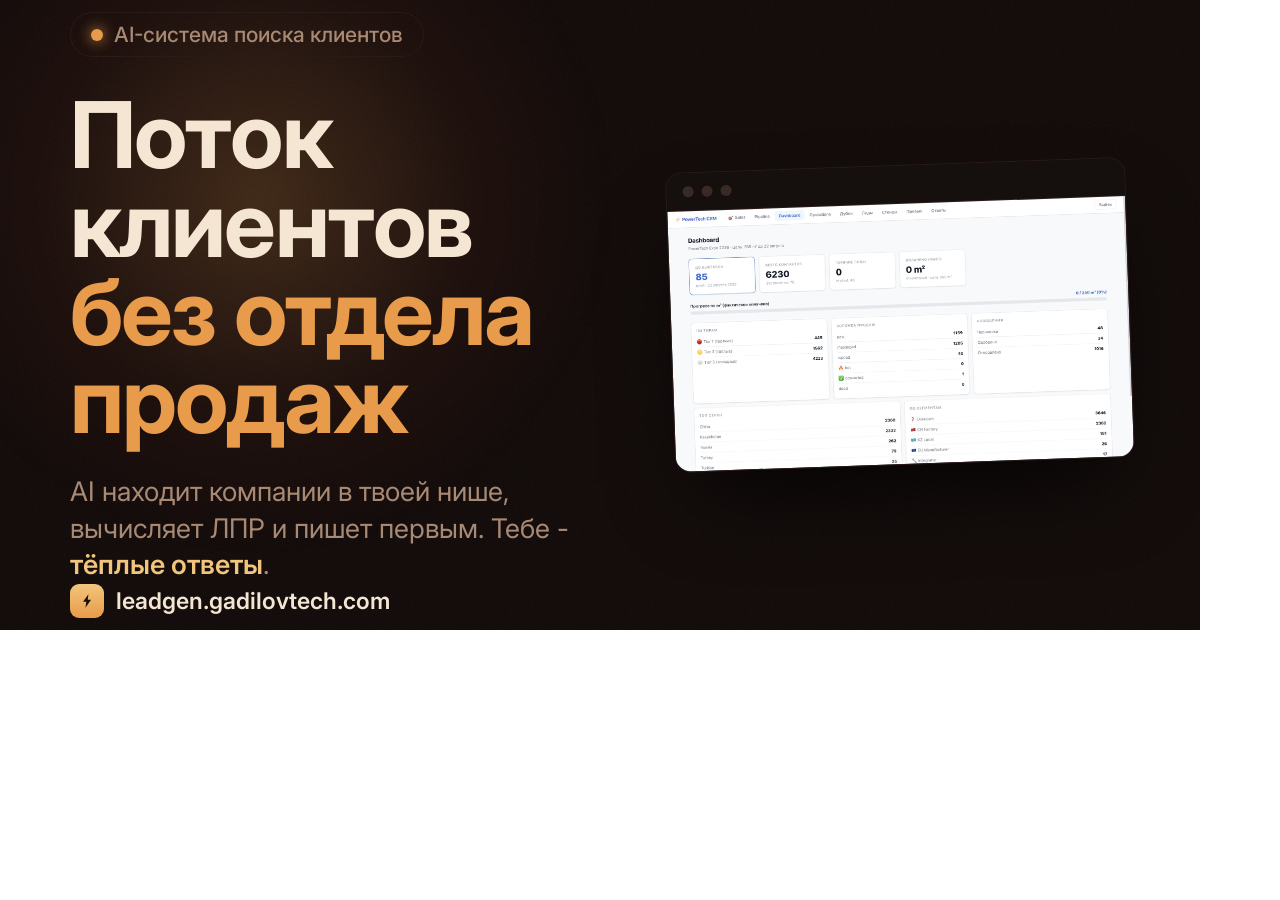
<file: og.html>
<!doctype html>
<html lang="ru">
<head>
<meta charset="utf-8">
<link href="https://fonts.googleapis.com/css2?family=Inter:wght@400;500;600;700&display=swap" rel="stylesheet">
<link href="https://api.fontshare.com/v2/css?f[]=clash-display@600,700&display=swap" rel="stylesheet">
<style>
  *{margin:0;box-sizing:border-box}
  html,body{width:1200px;height:630px;overflow:hidden}
  .card{
    width:1200px;height:630px;position:relative;overflow:hidden;
    background:#0F0807;color:#F5E6D3;
    font-family:'Inter',sans-serif;
    display:flex;align-items:center;padding:70px;gap:40px;
  }
  .glow{position:absolute;top:-180px;left:-120px;width:760px;height:760px;
    background:radial-gradient(circle,rgba(232,155,74,.22),rgba(213,79,44,.06) 40%,transparent 66%);filter:blur(10px)}
  .grain{position:absolute;inset:0;opacity:.05;mix-blend-mode:screen;
    background-image:url("data:image/svg+xml,%3Csvg xmlns='http://www.w3.org/2000/svg' width='120' height='120'%3E%3Cfilter id='n'%3E%3CfeTurbulence type='fractalNoise' baseFrequency='.9' numOctaves='2'/%3E%3C/filter%3E%3Crect width='100%25' height='100%25' filter='url(%23n)'/%3E%3C/svg%3E")}
  .left{position:relative;z-index:2;flex:1;display:flex;flex-direction:column}
  .eyebrow{display:inline-flex;align-items:center;gap:11px;font-size:21px;font-weight:500;color:#A88974;
    border:1px solid #2A1A18;border-radius:999px;padding:9px 20px;width:fit-content;margin-bottom:34px}
  .dot{width:12px;height:12px;border-radius:50%;background:#E89B4A;box-shadow:0 0 14px #E89B4A}
  h1{font-family:'Clash Display','Inter',sans-serif;font-weight:700;font-size:92px;line-height:.96;letter-spacing:-.02em}
  .amber{color:#E89B4A}
  .sub{font-size:27px;line-height:1.35;color:#A88974;margin-top:30px;max-width:560px}
  .sub b{color:#F2C57C;font-weight:600}
  .url{margin-top:auto;display:flex;align-items:center;gap:12px;font-size:23px;font-weight:600;color:#F5E6D3}
  .bolt{width:34px;height:34px;border-radius:9px;background:linear-gradient(180deg,#F2C57C,#E89B4A);
    display:flex;align-items:center;justify-content:center}
  .bolt svg{width:18px;height:18px}
  .right{position:relative;z-index:2;width:430px;height:100%;display:flex;align-items:center}
  .shot{width:560px;border:1px solid #2A1A18;border-radius:16px;overflow:hidden;background:#0c0c0e;
    box-shadow:0 40px 90px -30px rgba(0,0,0,.9);transform:rotate(-2deg);margin-left:-30px}
  .bar{display:flex;gap:8px;padding:13px 16px;background:#15100e;border-bottom:1px solid #2A1A18}
  .bar i{width:11px;height:11px;border-radius:50%;background:#3a2a25;display:block}
  .shot img{display:block;width:100%}
</style>
</head>
<body>
  <div class="card">
    <div class="glow"></div>
    <div class="grain"></div>
    <div class="left">
      <div class="eyebrow"><span class="dot"></span> AI-система поиска клиентов</div>
      <h1>Поток<br>клиентов<br><span class="amber">без отдела<br>продаж</span></h1>
      <div class="sub">AI находит компании в твоей нише, вычисляет ЛПР и пишет первым. Тебе - <b>тёплые ответы</b>.</div>
      <div class="url">
        <span class="bolt"><svg viewBox="0 0 32 32"><path d="M18.5 4 L9 17.5 H14.8 L13.2 28 L23.2 13.6 H17.3 Z" fill="#1a0e06"/></svg></span>
        leadgen.gadilovtech.com
      </div>
    </div>
    <div class="right">
      <figure class="shot">
        <span class="bar"><i></i><i></i><i></i></span>
        <img src="assets/crm-dashboard.jpg" alt="">
      </figure>
    </div>
  </div>
</body>
</html>
</file>
